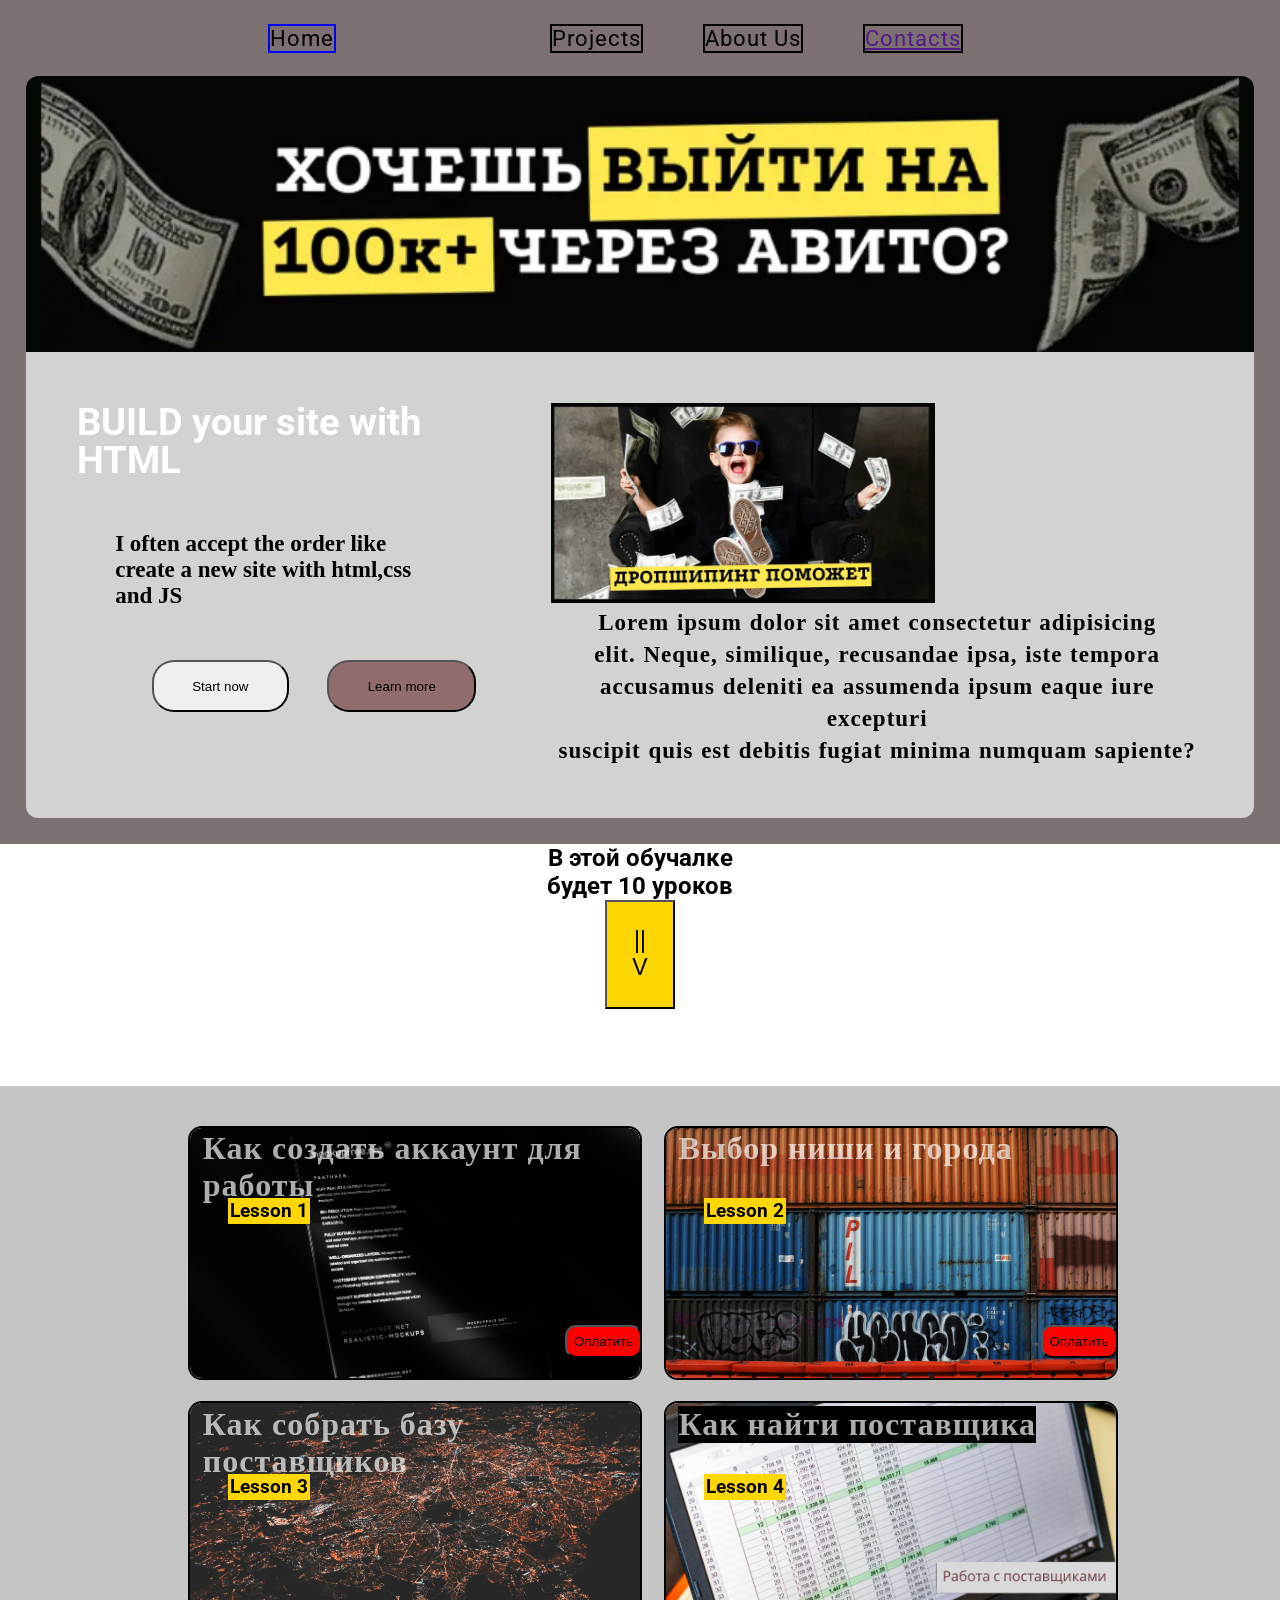
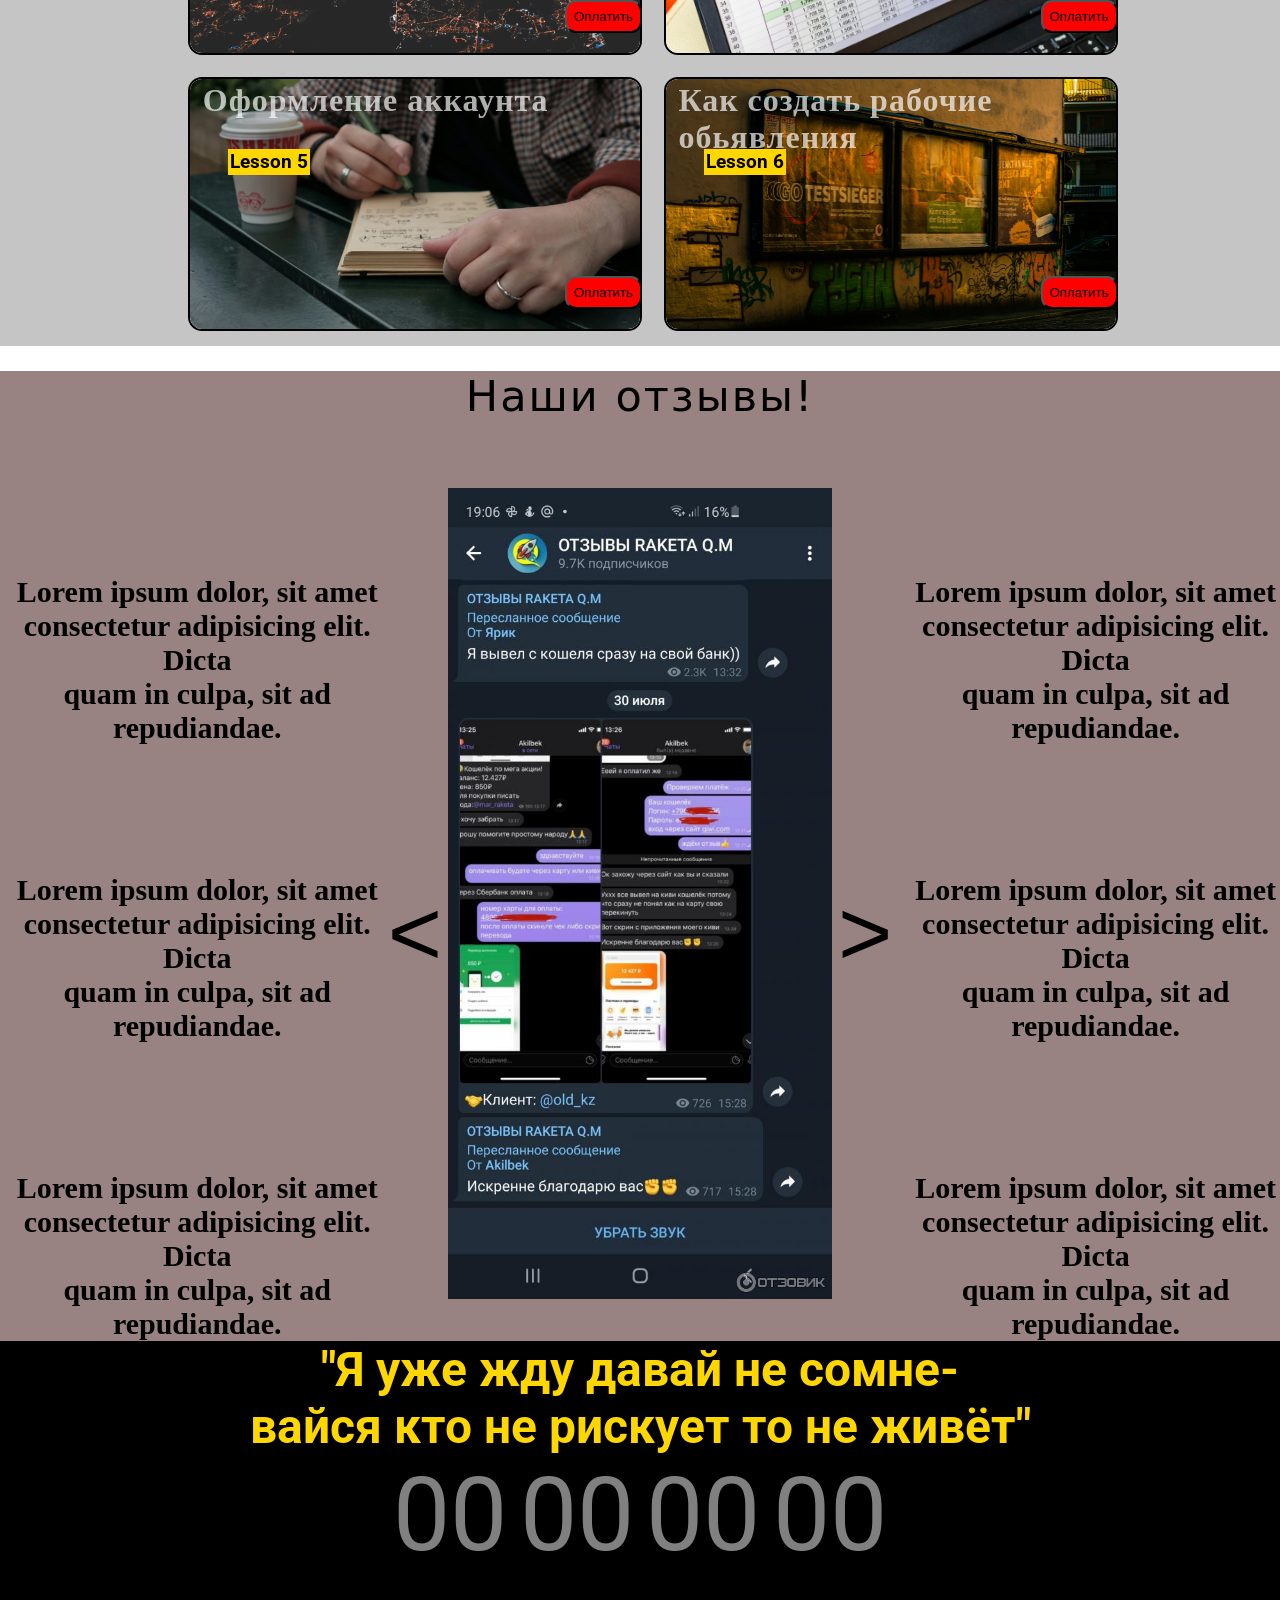
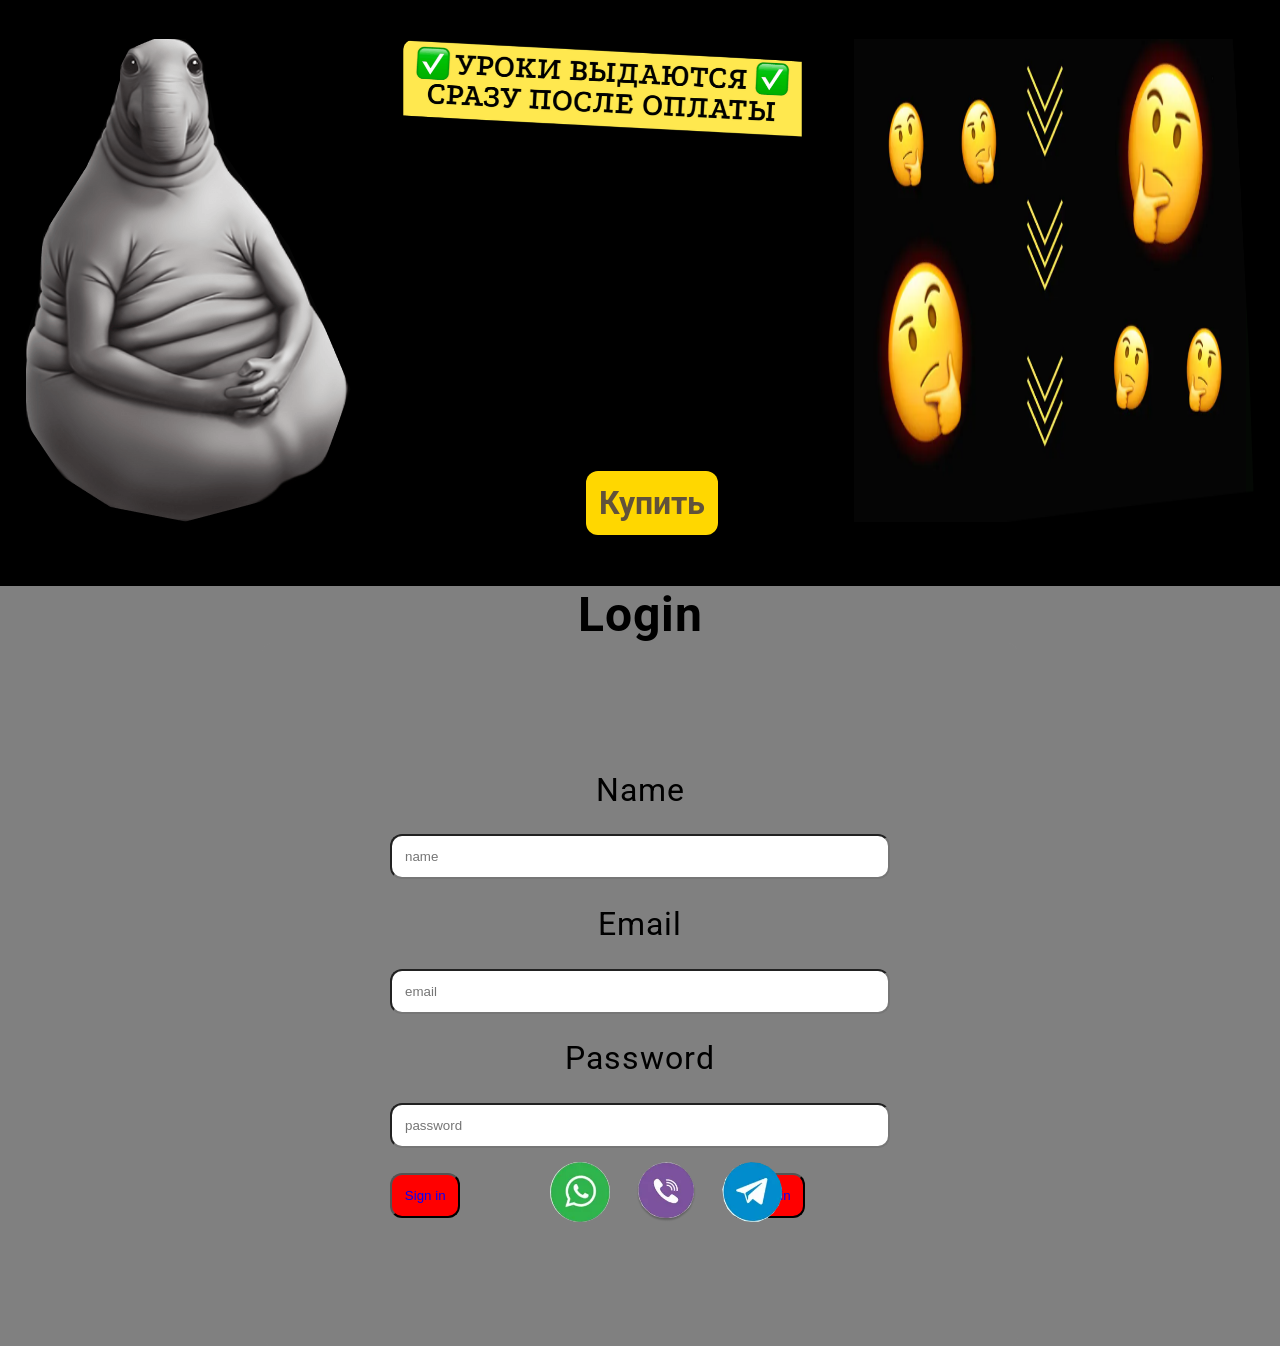
<file: Site1/index.html>
<!DOCTYPE html>
<html lang="en">
<head>
    <meta charset="UTF-8">
    <meta name="viewport" content="width=device-width, initial-scale=1.0">
    <title>Document</title>
    <link rel="preconnect" href="https://fonts.googleapis.com">
<link rel="preconnect" href="https://fonts.gstatic.com" crossorigin>
<link href="https://fonts.googleapis.com/css2?family=Roboto:ital,wght@0,100..900;1,100..900&display=swap" rel="stylesheet">
    <link rel="stylesheet" href="style.css">
</head>
<body>
    <header>
        <nav>
            <div class="list">
                <ul>
                  <li class="first__el">Home
                      <a href="">   </a>
                    </li>

                  <li>Projects
                      <a href="">
                    </a>
                    </li>

                  <li>About Us
                      <a href="">
                    </a>
                    </li>

                  <li><a href="">
                      Contacts
                    </a> </li>
                </ul>
            </div>
        </nav>
        <div class="head__main">
       
        <div class="main__head">
             <div class="di">
  <img src="img/image 2 (2).png" loading="lazy"  alt="">
</div>
            <div class="main__main">
                <div class="main__p_b">
                <div class="text__main">
                <h1>BUILD your site with HTML</h1>
                <p>I often accept the order like <br>
                create a new site with html,css <br>
            and JS</p>
            </div>
            <div class="div__but">
                <button>Start now</button>
                <button>Learn more</button>
                </div>
</div>

                <div class="img">
                <img src="img/image 1.png" loading="lazy" alt="">
                <p>Lorem ipsum dolor sit amet consectetur adipisicing <br>
                  elit. Neque, similique, recusandae ipsa, iste tempora <br>
                  accusamus deleniti ea assumenda ipsum eaque iure excepturi <br>
                  suscipit quis est debitis fugiat minima numquam sapiente?</p>
            </div>
        
            </div>
        </div>
        </div>
    </header>


    <main>
      <div class="main__container">
        <div class="main__contain">
         

          <div class="div__card">
<h2>В этой обучалке <br>
будет 10 уроков</h2>
<button class="more">|| <br>V</button>

<div class="main__card">
  <div class="cards__card">
            <div class="card__card co2">
      <img src="img/mockup-free-FjvyNXGVdo0-unsplash.jpg" loading="lazy" alt="">
<h3>Lesson 1</h3>
<p>Как  создать 
   аккаунт 
   для работы</p>
   <button>Оплатить</button>
            </div>

            

   <div class="card__card co2">
    <img src="img/marcus-lenk-MW2mqcV2E3k-unsplash.jpg" loading="lazy" alt="">
<h3>Lesson 2</h3>
<p>Выбор  ниши и города</p>
   <button>Оплатить</button>

            </div>  


             <div class="card__card co2">
               <img src="img/nastya-dulhiier-OKOOGO578eo-unsplash.jpg" loading="lazy" alt="">
               <h3>Lesson 3</h4>
  <p>Как собрать 
  базу поставщиков</p>
     <button>Оплатить</button>

            </div>

            
             <div class="card__card co2">
              <img src="img/Group 1.png" loading="lazy" alt="">
<h3>Lesson 4</h3>
<p class="blacks">Как найти 
поставщика</p>
   <button>Оплатить</button>

            </div>

            

             <div class="card__card co2">
              <img src="img/daria-glakteeva-DLCTurHcKDc-unsplash.webp" loading="lazy" alt="">
<h3>Lesson 5</h3>
<p>Оформление аккаунта</p>
   <button>Оплатить</button>

            </div>

        

             <div class="card__card co2">
              <img src="img/jahanzeb-ahsan-3YTC67wmiEQ-unsplash.webp" loading="lazy" alt="">
<h3>Lesson 6</h3>
<p>Как создать рабочие 
обьявления</p>
   <button>Оплатить</button>

            </div>
            </div>
           </div>
          </div>
        </div>
      </div>
    </main>

<aside>
  <div class="aside__h1">
    Наши отзывы!
  </div>
  <div class="aside__container">
    <div class="aside__contain">
      <div class="asid_p">

        <p>Lorem ipsum dolor, sit amet <br>
           consectetur adipisicing elit. Dicta <br>
            quam in culpa, sit ad repudiandae.
        </p>

 <p>Lorem ipsum dolor, sit amet <br>
           consectetur adipisicing elit. Dicta <br>
            quam in culpa, sit ad repudiandae.
        </p>

 <p>Lorem ipsum dolor, sit amet <br>
           consectetur adipisicing elit. Dicta <br>
            quam in culpa, sit ad repudiandae.
        </p>

      </div>
      <div class="aside__slide">
        <button id="prevb"><</button>
        <img id="img" src="img/1725915_2425198.jpeg" loading="lazy" alt="">
        <button id="nextb">></button>  
      </div>

            <div class="asid_p">

 <p>Lorem ipsum dolor, sit amet <br>
           consectetur adipisicing elit. Dicta <br>
            quam in culpa, sit ad repudiandae.
        </p>

         <p>Lorem ipsum dolor, sit amet <br>
           consectetur adipisicing elit. Dicta <br>
            quam in culpa, sit ad repudiandae.
        </p>

         <p>Lorem ipsum dolor, sit amet <br>
           consectetur adipisicing elit. Dicta <br>
            quam in culpa, sit ad repudiandae.
        </p>
      </div>
    </div>
  </div>
</aside>

<section>
  <div class="section__div">
<div class="stction__container">
  <h2>"Я уже жду давай не сомне- <br>
  вайся кто не рискует то не живёт"</h2>
</div>
<div class="section__main">

   <div class="section__iv">

<div><span id="mili">00</span></div>
<div><span id="second">00</span></div>
<div><span id="minut">00</span></div>
<div><span id="hours">00</span></div>

  </div>

  <div class="di__img">
        <img src="img/Mask group1.png" loading="lazy" alt="">

    <div class="di">
        <img src="img/ask group.png" loading="lazy" alt="">
    </div>
    <img src="img/Mask grou.png" loading="lazy" alt="">

    
  </div>




<h4><a href="">Купить</a></h4>
 

</div>

  </div>
</section>


<footer>
  <div class="footer__container">
    <div class="footer__contain">
      <h2>Login</h2>
      <form action="">
        <div class="footer__form">
        <div class="footer__input">
          <span>Name</span>
<input type="text" placeholder="name">
<span>Email</span>
<input type="text" placeholder="email">
<span>Password</span>
<input type="text" placeholder="password">
</div>
<div class="footer__button">
<button>Sign in</button>
<button>Login in</button>
         </div>
         <div class="footter__icon">
          <img src="img/i 2.png" alt="">
          <img src="img/Mask group.png" alt="">
          <img src="img/Mask goup2.png">
        </div>
        </div>
        
      </form>
    </div>
  </div>
</footer>
<script src="ret.js"></script>
</body>
</html>
</file>
<file: Site1/style.css>
body{
    font-family: Roboto;
    margin: 0;
}
*{
    margin: 0;
    box-sizing: border-box;
}
header{
    background-color: #7c7070;
    margin: 0;
}



ul {
    display: flex;
    gap: 0vw 5vw;
    font-size: 22px;
    text-align: center;
    justify-content: center;
    font-family: Roboto;
}

ul li{
    text-decoration: none;
    list-style: none;
    letter-spacing: 1px;
    color: rgb(0, 0, 0);
    outline: 2px solid black;

}

.list{
    display: flex;
    flex-direction: row;
    justify-content: center;
padding-top: 2vw;
    align-items: center;
    align-content: center;
}

 .first__el{
    outline: 2px solid blue;
    margin:0 12vw 0 -7vw;
}
 
.head__main{
    display: flex;
    justify-content: center;
    align-content: center;
    padding: 2vw;
}

.di {
    display: flex;
    align-content: flex-start;
    justify-content: center;
    align-items: flex-start;
}

.di img{
    width: 100%;
    border-radius: 12px 12px 0px 0px;
}

.main__head{
    display: grid;
    justify-content: center;
    align-content:center;
    min-height: 80vh;
    border-radius: 12px;
    background-color: #e4e4e4d7;
}

.main__main{
    display: flex;
    flex-direction: row;
    align-content: end;
    padding: 4vw;
    z-index: 2;
}



.text__main h1{
color: white;
font-size: 38px;
    line-height: 3vw;
    align-items: start;
 margin: 0 2vw 0 0;
}

.text__main p{
font-size: 23px;
margin: 4vw 3vw;
}


.div__but{
    display: flex;
    justify-content: center;
    gap: 3vw;
}

.div__but button:first-of-type{
    border-radius: 22px;
    padding:1.3vw 3vw;
    animation: pul 2s ease infinite alternate;
}

@keyframes pul{
0%{
    transform: scaleX(0.0);
}
50%{
    background-color: brown;
}
100%{
    background-color: blue;
    transform: scale(1);
}
}


.div__but button:last-of-type{
     padding:1.3vw 3vw;
       border-radius: 22px;
       animation:len 2s linear infinite alternate;
       background-color: rgba(102, 41, 41, 0.596);
}

@keyframes len{
    0%{
        border-radius:22px
    }
    50%{
        border-radius:0px;
        background-color: transparent;
    }
    100%{
        background-color: red;
        outline: 2px dotted blue;
    }
}


img{
    width: 30vw;
}

.img p{
    text-align: center;
    font-size: 23px;
    line-height: 32px;
    letter-spacing: 1px;
    word-spacing: 1px;
}
/*main*/

main{
    margin: 0;
}

.main__contain{
    display: grid;
    text-align: center;
    justify-self: center;
    align-items: center;
}

.div__card .more{
    background-color: gold;
    font-size: 23px;
    transition: all 2s ease;
    animation: puls 4s linear infinite alternate;
    margin: 0 0 6vw 0;
    padding: 2vw;
}

@keyframes puls{
    0%{
        border-radius: 3vw;
    }
    50%{
        background:radial-gradient(red,blue,black) ;
        outline: 3px solid gold;
        font-weight: 600;
    }
    100%{
        color:gold;
        font-family: Roboto;
    }
}




.cards__card{
    display: flex;
    flex-wrap: wrap;
    justify-content: center;
    padding: 1.3vw;
    background-color: rgba(128, 128, 128, 0.459);
    text-align: center;
    align-items: center;
}

.card__card{
    outline: 2px solid black;
    width: 450px;
    z-index: 0;
    height: 250px;
    position: relative;
    margin: 2vw 0 0 2vw;
    background-color: rgb(242, 253, 253);
    border-radius: 12px;
    position: relative;
    overflow: hidden;
}

.O1{
    background-image: url("img/nastya-dulhiier-OKOOGO578eo-unsplash.jpg");
    overflow: hidden;
}

.co2 img{
    width: 100%;
    height: 100%;
    object-fit: cover;
    border-radius: 12px;
    z-index: 0;
    position: relative;
}

.card__card h3{
position: absolute;
background-color: gold;
padding: 2px;
z-index: 3;
bottom: 12vw;
left: 3vw;
}
 
.card__card p{
    text-align: start;
    letter-spacing: 1px;
    position: absolute;
    z-index: 2;
    top: 0.2vw;
    left: 1vw;
    font-size: 32px;
    color: #ffffffad;
}

.card__card button{
    z-index: 2;
    position: absolute;
    bottom: 20px;
    right: -2px;
    border-radius: 11px;
    padding: 7px;
    background-color: red;
}

.blacks{
    color: rgb(255, 96, 96);
    background-color: black;
}

.card__card button:hover{
    background-color: rgba(33, 134, 33, 0.863);
    font-size:32px;
    color: rgb(201, 201, 201);
}



p{
    font-size: 18px;
    font-family: Robot;
    font-weight: 800;
}
/*Aside*/
aside{
    background-color: #684848ad;
}


.aside__h1{
    font-size: 43px;
    letter-spacing: 2px;
    font-family: system-ui, -apple-system, BlinkMacSystemFont, 'Segoe UI', Roboto, Oxygen, Ubuntu, Cantarell, 'Open Sans', 'Helvetica Neue', sans-serif;
    text-align: center;
    margin: 2vw 0 2vw 0;
}

.aside__conntainer{
display: flex;
justify-content: center;

}

.aside__contain{
    display: flex;
    justify-content: center;
}

.asid_p p{
    text-align: center;
    font-size: 30px;
    gap: 2vw;
    margin-top: 10vw;
    margin-left: 1vw;

}

.aside__slide{
    display: flex;
    justify-content: center;
    align-items: center;
}

.aside__slide button{
justify-content: center;
height: 30px;
font-size: 93px;
background-color: transparent;
border: none;
animation: line 2s linear infinate alternate;
}

@keyframes line{
    0%{
        margin: 2vw;
    }
    50%{
        margin: 0 2vw 0 20px;

    }
    100%{
        color: blanchedalmond;

    }
}


/*section*/
section{
        background-color: black;
}

.section__iv{
    display: flex;
    gap: 1vw;
    font-size: 102px;
    color: grey;
    justify-content: center;
}

.section__iv div{
    background-color: black;
    border-radius: 12px;
}

.section__main{
    text-align: center;
    font-size: 32px;
    align-items: center;
    align-content: center;
    position: relative;
}

h4 a{
    text-decoration: none;
    color: rgb(97, 82, 59);
    background-color: gold;
    font-family: Roboto;
    padding: 1vw;
    border-radius: 12px;
  position: absolute;
  z-index: 2;
  bottom: 4vw;
  left: 45.8vw;
}

.stction__container{
    text-align: center;
    font-size: 32px;
    color: gold;
    font-family: Roboto;

}

.di__img{
    display: flex;
    justify-content: center;
    margin: 3vw;
}

.di__img img{
    width: 400px;
    margin: 2vw;
}

/*footer*/
footer{
    background-color: grey;
    position: relative;
}

.footer__contain{
    text-align: center;
    display: grid;
    font-size: 32px;
    letter-spacing: 1px;
    font-family: Roboto;
    justify-content: center;
}

form{
    padding: 10vw;
    border-radius: 12px;
    background-color: grey;
}

.footer__form{
    display: grid;
    flex-direction: column;
    text-align: center;
    justify-self: end;
}

.footer__input{
    display: grid;
    gap: 2vw;
    justify-content: center;
    align-content: center;
}

.footer__input input{
padding: 13px;
width: 500px;
border-radius: 12px;

}

.footer__button{
    display: flex;
    gap: 21vw;
    margin-top: 2vw;
}

.footer__button button{
    padding: 1vw;
    border-radius: 12px;
    font-weight: 500;
    color: blue;
    background-color: red;
}

.footer__button button:hover{
background-color: blue;
color: red;
}

.footter__icon{
    display: flex;
    gap: 2vw;
    justify-content: center;
    position: absolute;
    top: 45vw;
    left: 43vw;
}

.footter__icon img{
    width: 60px;
}

.footter__icon img:first-of-type{
border-radius: 32px;
}
</file>
